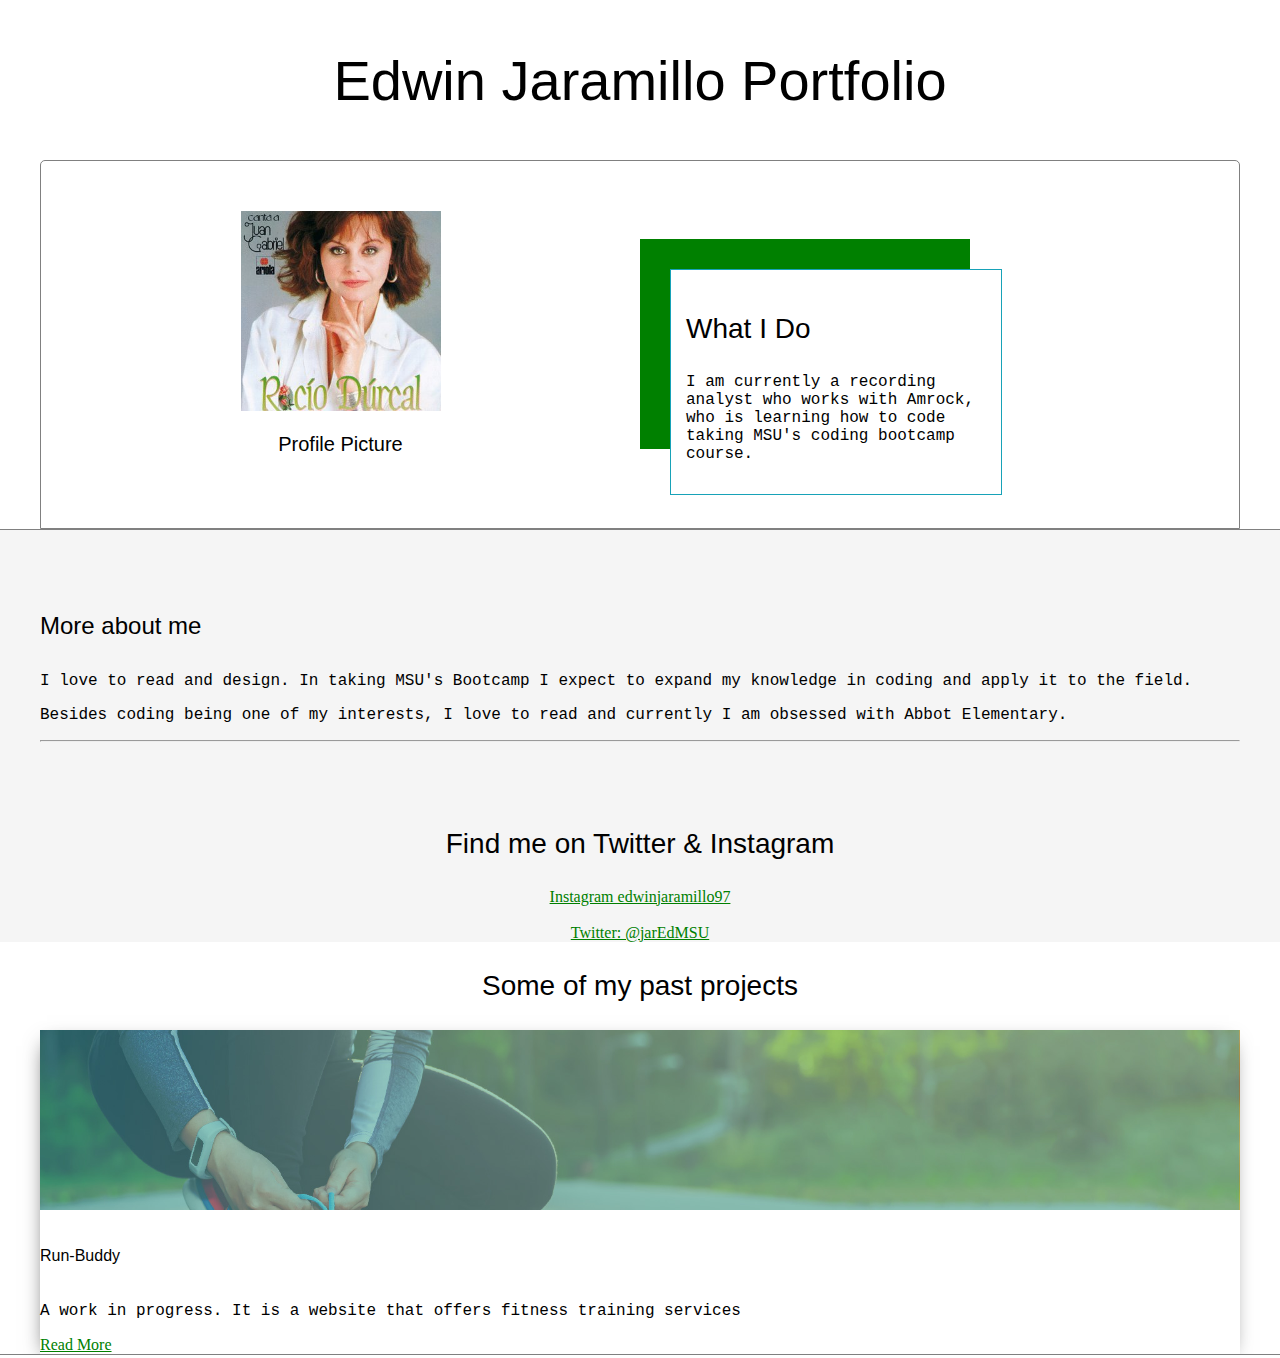
<file: index.html>
<!DOCTYPE html>
<html>
<head>
	<title>Edwin's Portfolio</title>


	<meta name="viewport" content="width=device-width, initial-scale=1, maximum-scale=1, minimum-scale=1" />

	<link rel="stylesheet" type="text/css" href="default.css">
	<link id="theme-style" rel="stylesheet" type="text/css" href="">
</head>
<body>

	<section class="s1">
		<div class="main-container">
			<div class="greeting-wrapper">
				<h1>Edwin Jaramillo Portfolio</h1>
			</div>
			<div class="intro-wrapper">
				<div class="left-column">
					<img id="profile_pic" src="images/Rocio.jpg">
					<h5 style="text-align: center;line-height: 0;">Profile Picture</h5>
					<p id="settings-note"></p>
				</div>
				<div class="right-column">
					<div id="preview-shadow">
						<div id="preview">
							<h3>What I Do</h3>
							<p>I am currently a recording analyst who works with Amrock, who is learning how to code taking MSU's coding bootcamp course.</p>
	</section>
	<section class="s2">
		<div class="main-container">
			<div class="about-wrapper">
				<div class="about-me">
					<h4>More about me</h4>
					<p>I love to read and design. In taking MSU's Bootcamp I expect to expand my knowledge in coding and apply it to the field.</p>
					<p>Besides coding being one of my interests, I love to read and currently I am obsessed with Abbot Elementary.</p>
					<hr>
					</div>
				</div>
				<div class="social-links">
					<h3>Find me on Twitter & Instagram</h3>
					<a target="_blank" href="https://www.instagram.com/edwinjaramillo97/">Instagram edwinjaramillo97 </a>
					<br>
					<a target="_blank" href="https://twitter.com/jaredmsu">Twitter: @jarEdMSU</a>
				</div>
			</div>
		</div>
	</section>
	<section class="s1">
		<div class="main-container">
			<h3 style="text-align: center;">Some of my past projects</h3>

			<div class="post-wrapper">

				<div>
					<div class="post">
						<img class="thumbnail" src="images/hero-bg.jpg"
						 class="post-preview">
							<h6 class="post-title">Run-Buddy</h6>
							<p class="post-intro">A work in progress. It is a website that offers fitness training services</p>
							<a href="Run-buddy.html">Read More</a>
						</div>
					</div>
				</div>
	</section> 
</body>
</html>
</file>
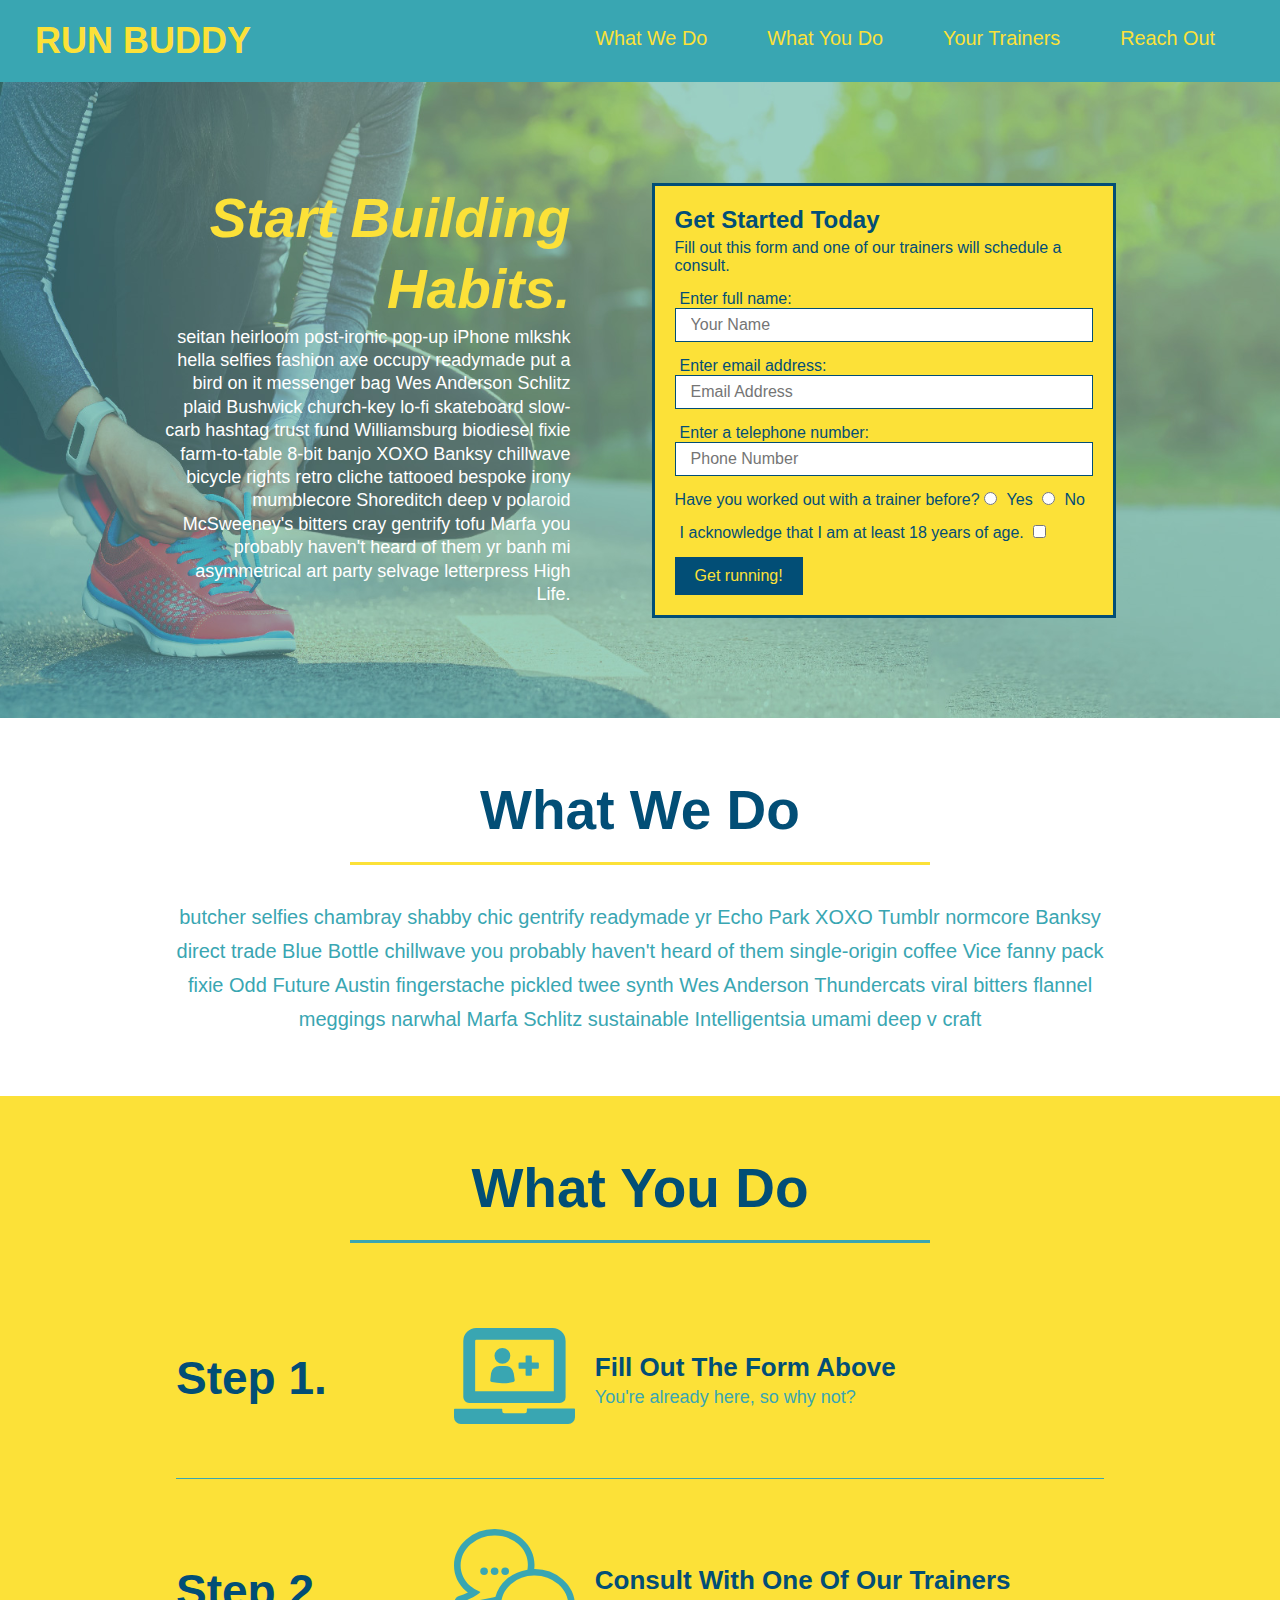
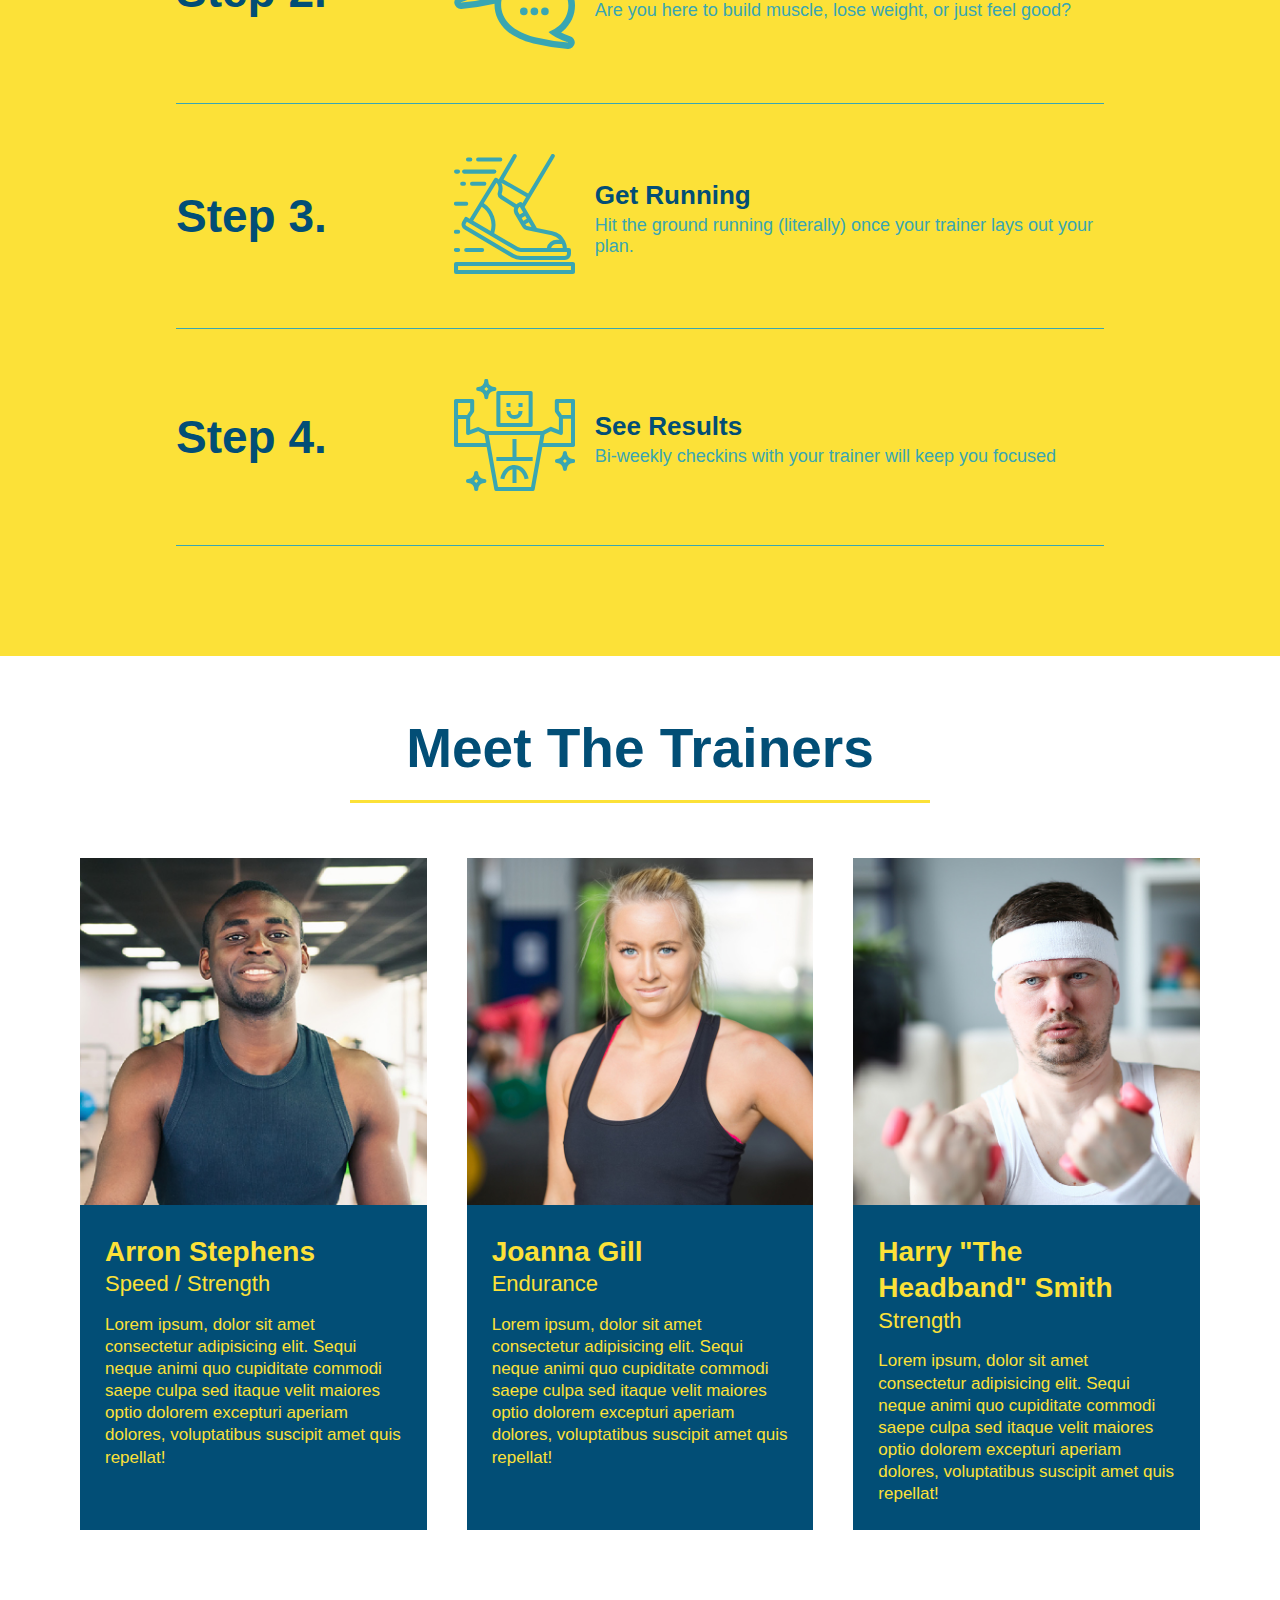
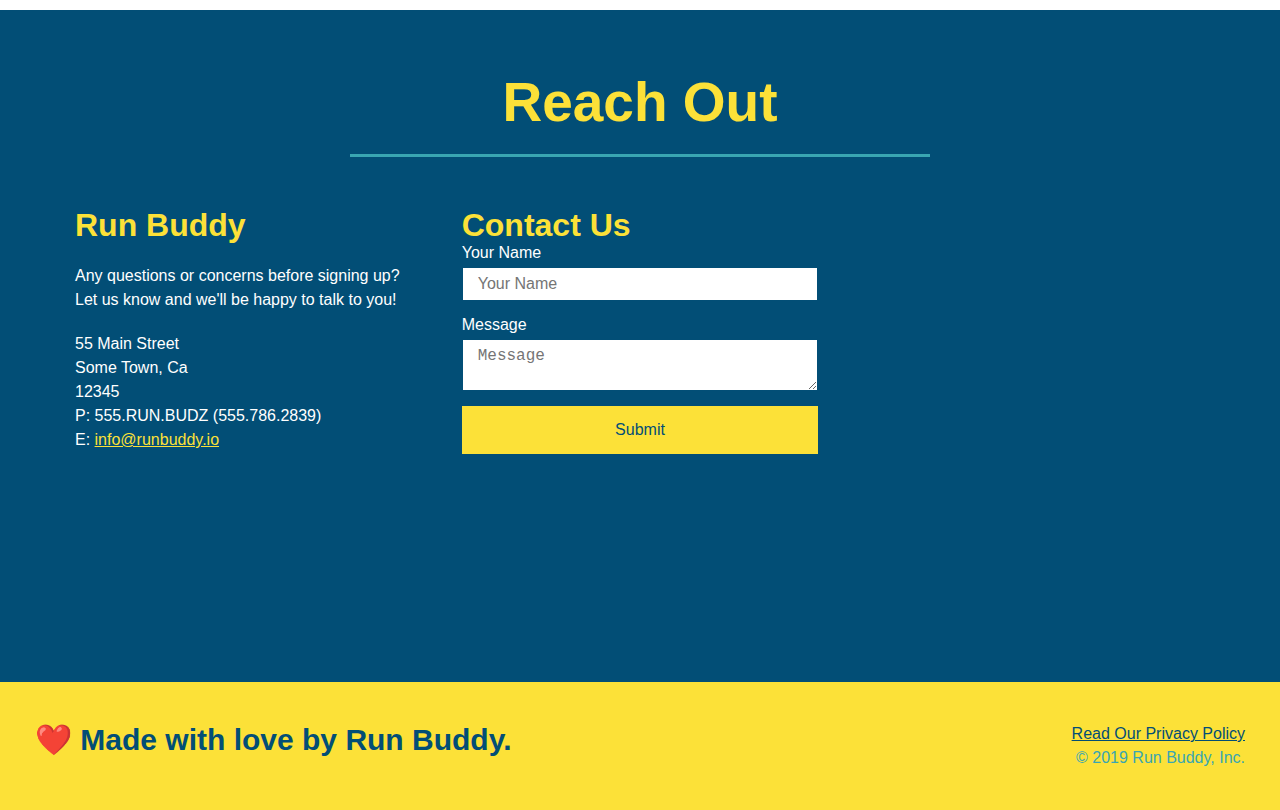
<file: Run-buddy.html>
<!DOCTYPE html>
<html lang="en">
  <head>
    <meta charset="UTF-8" />
    <link rel="stylesheet" href="style.css">
    <title>Run Buddy</title>
  </head>
  <body>
    <!-- navigation tags - block level element -->
    <header>
      <h1>
        <a href="/">RUN BUDDY</a>
      </h1>
      <nav>
        <ul>
          <li>
            <a href="#what-we-do">What We Do</a>
          </li>
          <li>
            <a href="#what-you-do">What You Do</a>
          </li>
          <li>
            <a href="#your-trainers">Your Trainers</a>
          </li>
          <li>
            <a href="#reach-out">Reach Out</a>
          </li>
          
        </ul>
      </nav>
    </header>
    <!-- end navigation -->

    <!-- hero/jumbotron -->
    <section class="hero">
      <div class="hero-cta">
        <h2>Start Building Habits.</h2>
        <p>
          seitan heirloom post-ironic pop-up iPhone mlkshk hella selfies fashion axe occupy readymade put a bird on it
          messenger bag Wes Anderson Schlitz plaid Bushwick church-key lo-fi skateboard slow-carb hashtag trust fund
          Williamsburg biodiesel fixie farm-to-table 8-bit banjo XOXO Banksy chillwave bicycle rights retro cliche
          tattooed bespoke irony mumblecore Shoreditch deep v polaroid McSweeney's bitters cray gentrify tofu Marfa you
          probably haven't heard of them yr banh mi asymmetrical art party selvage letterpress High Life.
        </p>
      </div>

      <div class="hero-form">
        <h3>Get Started Today</h3>
        <p>Fill out this form and one of our trainers will schedule a consult.</p>
        <form>
          <label for="name">Enter full name:</label>
          <input type="text" placeholder="Your Name" id="name" name="name" class="form-input" />
          <label for="email">Enter email address:</label>
          <input type="email" placeholder="Email Address" id="email" name="email" class="form-input" />
          <label for="phone">Enter a telephone number:</label>
          <input type="tel" placeholder="Phone Number" name="phone" id="phone" class="form-input" />
          <p>
            Have you worked out with a trainer before? 
            <input type="radio" name="trainer-confirm" id="trainer-yes" />
            <label for="trainer-yes">Yes</label>
            <input type="radio" name="trainer-confirm" id="trainer-no"/>
            <label for="trainer-no">No</label>
          </p>
          <p>
            <label for="checkbox">
              I acknowledge that I am at least 18 years of age.
            </label>
            <input type="checkbox" name="checkpoint1" id="checkbox" />
          </p>
          <button type="submit">
            Get running!
          </button>
        </form>
      </div>
    </section>
    <!-- end header -->

    <!-- "what we do" start - <section> -->
    <section id="what-we-do" class="intro">
      <div class="flex-row">
        <h2 class="section-title primary-border">
          What We Do
        </h2>
      </div>
      <div class="flex-row">
        <p>
          butcher selfies chambray shabby chic gentrify readymade yr Echo Park XOXO Tumblr normcore Banksy direct trade  Blue Bottle chillwave you probably haven't heard of them single-origin coffee Vice fanny pack fixie Odd Future Austin fingerstache pickled twee synth Wes Anderson Thundercats viral bitters flannel meggings narwhal Marfa Schlitz sustainable Intelligentsia umami deep v craft
        </p>
      </div>
    </section>
    <!-- end "what we do" -->

    <!-- "what you do" start -->
    <section id="what-you-do" class="steps">
      <div class="flex-row">
        <h2 class="section-title secondary-border">
          What You Do
        </h2> 
      </div>
      <div class="step">
        <h3>Step 1.</h3>
        <div class="step-info">
          <div class="step-img">
            <img src="images/step-1.svg" alt="" />
          </div>
          <div class="step-text">
            <h4>Fill Out The Form Above</h4>
            <p>You're already here, so why not?</p>
          </div>
        </div>
      </div>
      <div class="step">
        <h3>Step 2.</h3>
        <div class="step-info">
          <div class="step-img">
            <img src="images/step-2.svg" alt="" />
          </div>
          <div class="step-text">
            <h4>Consult With One Of Our Trainers</h4>
            <p>Are you here to build muscle, lose weight, or just feel good?</p>
          </div>
        </div>
      </div>
      <div class="step">
        <h3>Step 3.</h3>
        <div class="step-info">
          <div class="step-img">
            <img src="images/step-3.svg" alt="" />
          </div>
          <div class="step-text">
            <h4>Get Running</h4>
            <p>Hit the ground running (literally) once your trainer lays out your plan.</p>
          </div>
        </div>
      </div>
      <div class="step">
        <h3>Step 4.</h3>
        <div class="step-info">
          <div class="step-img">
            <img src="images/step-4.svg" alt="" />
          </div>
          <div class="step-text">
            <h4>See Results</h4>
            <p>Bi-weekly checkins with your trainer will keep you focused</p>
          </div>
        </div>
      </div>
    </section>
    <!-- "what you do" end -->

    <!-- "meet the trainers" start -->
    <section id="your-trainers">
      <div class="flex-row">
        <h2 class="section-title primary-border">
          Meet The Trainers
        </h2>
      </div>

      <div class="trainers">
        <article class="trainer">
          <img src="images/trainer-1.jpg" alt="Arron Stephens in his workout clothes, ready to pump iron" />
          <div class="trainer-bio">
            <h3 class="trainer-name">Arron Stephens</h3>
            <h4 class="trainer-role">Speed / Strength</h4>
            <p>Lorem ipsum, dolor sit amet consectetur adipisicing elit. Sequi neque animi quo cupiditate commodi saepe culpa sed itaque velit maiores optio dolorem excepturi aperiam dolores, voluptatibus suscipit amet quis repellat!</p>
          </div>
        </article>

        <article class="trainer">
          <img src="images/trainer-2.jpg" alt="Joanna Gill cooling off after a work out" />
          <div class="trainer-bio">
            <h3 class="trainer-name">Joanna Gill</h3>
            <h4 class="trainer-role">Endurance</h4>
            <p>Lorem ipsum, dolor sit amet consectetur adipisicing elit. Sequi neque animi quo cupiditate commodi saepe culpa sed itaque velit maiores optio dolorem excepturi aperiam dolores, voluptatibus suscipit amet quis repellat!</p>
            </div>
          </article>

        <article class="trainer">
          <img src="images/trainer-3.jpg" alt="Harry Smith wearing a headband and lifting comically small pink weights" />
          <div class="trainer-bio">
            <h3 class="trainer-name">Harry "The Headband" Smith</h3>
            <h4 class="trainer-role">Strength</h4>
            <p>Lorem ipsum, dolor sit amet consectetur adipisicing elit. Sequi neque animi quo cupiditate commodi saepe culpa sed itaque velit maiores optio dolorem excepturi aperiam dolores, voluptatibus suscipit amet quis repellat!</p>
          </div>
        </article>
      </div>
    </section>
    <!-- "meet the trainers" end -->

    <!-- "reach out" start -->
    <section id="reach-out" class="contact">
      <div class="flex-row">
        <h2 class="section-title secondary-border">
          Reach Out
        </h2>
      </div>

      <div class="contact-info">
        <div>
          <h3>Run Buddy</h3>
          <p>
            Any questions or concerns before signing up? 
            <br/>
            Let us know and we'll be happy to talk to you!
          </p>

          <address>
            55 Main Street <br/>
            Some Town, Ca <br/>
            12345<br/>
            P: 555.RUN.BUDZ (555.786.2839)<br/>
            E: <a href="mailto:info@runbuddy.io">info@runbuddy.io</a>
          </address>
          
        </div>

        <div class="contact-form">
          <h3>Contact Us</h3>
          <form>
            <label for="contact-name">Your Name</label>
            <input type="text" id="contact-name" placeholder="Your Name" />
        
            <label for="contact-message">Message</label>
            <textarea id="contact-message" placeholder="Message"></textarea>
        
            <button type="submit">Submit</button>
          </form>
        </div>
        
        <iframe
          src="https://www.google.com/maps/embed?pb=!1m14!1m12!1m3!1d12182.30520634488!2d-74.0652613!3d40.2407219!2m3!1f0!2f0!3f0!3m2!1i1024!2i768!4f13.1!5e0!3m2!1sen!2sus!4v1561060983193!5m2!1sen!2sus"
          frameborder="0" style="border:0" allowfullscreen>
        </iframe>
      </div>
    </section>
    <!-- "reach out" end -->

    <!-- footer -->
    <footer>
      <h2>❤️ Made with love by Run Buddy.</h2>
      <div>
        <a href="./privacy-policy.html">Read Our Privacy Policy</a><br/>
        &copy; 2019 Run Buddy, Inc.
      </div>
    </footer>
    <!-- footer end -->
  </body>
</html>
</file>
<file: default.css>
html, body{
	padding: 0;
	margin: 0;
	scroll-behavior: smooth;
}

body *{
	transition: 0.3s;
}


h1, h2, h3, h4, h5, h6, strong{
	font-family: 'Russo One', sans-serif;
	font-weight: 500;
}

p, li, span, label, input, textarea{
	font-family: 'Roboto Mono', monospace;
}

a{
	color:green;
}

ul{
	list-style: none;
}

h1 { font-size: 56px;}
h2 { font-size: 36px;}
h3 { font-size: 28px;}
h4 { font-size: 24px;}
h5 { font-size: 20px;}
h6 { font-size: 16px;}


.s1{
	background-color: white;
	border-bottom:1px solid gray;
	overflow:auto;
}

.s2{
	background-color: whitesmoke;
	border-bottom:1px gray;
	overflow:auto;
}




.main-container{
	width: 1200px;
	margin: 0 auto;
}


.greeting-wrapper{
	display: grid;
	text-align: center;
	align-content: center;
	min-height: 10em;

}

.intro-wrapper{
	background-color: white;
	border:1px solid gray;
	border-radius:5px 5px 0 0;

	display: grid;
	grid-template-columns: 1fr 1fr;
	grid-template-areas: 
		'nav-wrapper nav-wrapper'
		'left-column right-column'
	;
}

.left-column{
	grid-area: left-column;
	padding-top:50px;
	padding-bottom: 50px;
}

#profile_pic{
	display: block;
	margin:0 auto;

	height: 200px;
	width: 200px;
	object-fit: cover;
	border:2px solid var(--borderColor);
}

.right-column{
	grid-area: right-column;
	display: grid;
	align-content: center;

	padding-top: 50px;
	padding-bottom: 50px;
}


#preview-shadow{
	background-color: green;
	max-width: 300px;
	height: 180px;
	padding-left: 30px;
	padding-top: 30px;
}

#preview{
	width: 300px;
	border:1.5px solid #17a2b8;
	background-color: white;
	padding:15px;
	position: relative;
}

.about-wrapper{
	display: grid;
	grid-template-columns: repeat(auto-fit, minmax(320px, 1fr));
	padding-bottom: 50px;
	padding-top: 50px;
	gap:100px;
}

.social-links{
	display: grid;
	align-content: center;
	text-align: center;
}

.post{
	border:1px solid var(--borderColor);
	-webkit-box-shadow: -2px 7px 21px -9px rgba(0,0,0,0.75);
	-moz-box-shadow: -2px 7px 21px -9px rgba(0,0,0,0.75);
	box-shadow: -2px 7px 21px -9px rgba(0,0,0,0.75);
}

.thumbnail{
	display: block;
	width: 100%;
	height:180px;
	object-fit: cover;
}

@media screen and (max-width: 1200px){
	.main-container{
		width: 95%;
	}
}

@media screen and (max-width: 800px){
	.intro-wrapper{
		grid-template-columns: 1fr;
		grid-template-areas: 
			'nav-wrapper'
			'left-column'
			'right-column'; }
</file>
<file: style.css>
* {
  box-sizing: border-box;
  margin: 0;
  padding: 0;
}

body {
  color: #39a6b2;
  font-family: Helvetica, Arial, sans-serif;
}


/* HEADER / NAV BAR STYLES START */

header {
  padding: 20px 35px;
  background-color: #39a6b2;
  display: flex;
  justify-content: space-between;
  flex-wrap: wrap;
}

header h1 {
  font-weight: bold;
  margin: 0;
  font-size: 36px;
  color: #fce138;
}

header a {
  text-decoration: none;
  color: #fce138;
}

header nav {
  margin: 7px 0;
}

header nav ul {
  display: flex;
  flex-wrap: wrap;
  justify-content: space-between;
  align-items: center;
  list-style: none;
}

header nav ul li a {
  margin: 0 30px;
  font-weight: lighter;
  font-size: 1.55vw;
}

/* HEADER / NAVBAR STYLES END */



/* FOOTER STYLES START */
footer {
  background: #fce138;
  padding: 40px 35px;
  display: flex;
  justify-content: space-between;
  flex-wrap: wrap;
  width: 100%;
}

footer h2 {
  color: #024e76;
  font-size: 30px;
  margin: 0;
}

footer div {
  line-height: 1.5;
  text-align: right;
}

footer a {
  color: #024e76;
}
/* END FOOTER STYLES */

/* STYLE ALL SECTION TAGS */
section {
  padding: 60px;
}

/* HERO STYLES START */
.hero {
  background-image: url('../images/hero-bg.jpg');
  background-size: cover;
  background-position: center;
  display: flex;
  justify-content: center;
  flex-wrap: wrap;
}

.hero-cta {
  width: 35%;
  text-align: right;
  margin: 3.5%;
  color: #fff;
  font-size: 18px;
  line-height: 1.3;
}

.hero-cta h2 {
  font-style: italic;
  font-size: 55px;
  color: #fce138;
}

.hero-form {
  border: 3px solid #024e76;
  background-color: #fce138;
  padding: 20px;
  color: #024e76;
  width: 40%;
  margin: 3.5%;
}

.hero-form h3 {
  font-size: 24px;
  margin: 0;
}
.hero-form p {
  margin: 5px 0 15px 0;
}

.form-input {
  border: 1px solid #024e76;
  display: block;
  padding: 7px 15px;
  font-size: 16px;
  color: #024e76;
  width: 100%;
  margin-bottom: 15px; 
}

.hero-form label {
  margin: 0 5px;
}

.hero-form button {
  color: #fce138;
  background-color: #024e76;
  border: none;
  padding: 10px 20px;
  font-size: 16px;
} 
/* HERO STYLES END */


/* SECTION TITLE STYLES START */
.section-title {
  font-size: 55px;
  border-bottom: 3px solid;
  color: #024e76;
  padding-bottom: 20px;
  text-align: center;
  margin: 0 auto 35px auto;
  width: 50%;
}

.primary-border {
  border-color: #fce138;
}

.secondary-border {
  border-color: #39a6b2;
}
/* SECTION TITLE STYLES END */

/* WHAT WE DO STYLES */

.intro p {
  line-height: 1.7;
  color: #39a6b2;
  width: 80%;
  margin: 0 auto;
  font-size: 20px;
  text-align: center;
}
/* WHAT YOU DO STYLES END */


/* WHAT YOU DO STYLES START */
.steps { 
  background: #fce138;
}

.step {
  margin: 50px auto;
  padding-bottom: 50px;
  width: 80%;
  border-bottom: 1px solid #39a6b2;
  display: flex;
  flex-wrap: wrap;
  align-items: center;
  justify-content: space-between;
}

.step h3 {
  color: #024e76;
  font-size: 46px;
  flex: 1 30%;
}

.step-info {
  flex: 2 70%;
  display: flex;
  flex-wrap: wrap;
  align-items: center;
}

.step-img {
  flex: 1 12%;
  margin-right: 20px;
}

.step-img img {
  max-width: 100%;
}

.step-text {
  flex: 12;
}

.step-text p {
  color: #39a6b2;
  font-size: 18px;
}

.step-text h4 {
  font-size: 26px;
  line-height: 1.5;
  color: #024e76;
}

/* WHAT YOU DO STYLES END */

/* MEET THE TRAINERS START */
.trainers {
  width: 100%;
  margin: 0 auto;
  display: flex;
  flex-wrap: wrap;
  justify-content: space-around;
}

.trainer {
  margin: 20px;
  flex: 1;
  background: #024e76;
  color: #fce138;
}

.trainer img {
  width: 100%;
}

.trainer-bio {
  padding: 25px;
  line-height: 1.3;
}

.trainer-bio h3 {
  font-size: 28px;
}

.trainer-bio h4 {
  font-weight: lighter;
  font-size: 22px;
  margin-bottom: 15px;
}

.trainer-bio p {
  font-size: 17px;
}
/* TRAINER STYLES END */

/* REACH OUT STYLES START */
.contact {
  background: #024e76;
}

.contact h2 {
  color: #fce138;
}

.contact-info {
  display: flex;
  justify-content: space-between;
  flex-wrap: wrap;
}

.contact-info > * {
  flex: 1;
  margin: 15px;
}

.contact-info iframe {
  height: 400px;
}

.contact-info div {
  color: white;
}

.contact-info h3 {
  color: #fce138;
  font-size: 32px;
}

.contact-info p, .contact-info address {
  margin: 20px 0;
  line-height: 1.5;
  font-size: 16px;
  font-style: normal;
}

.contact-form input, .contact-form textarea {
  border: 1px solid #024e76;
  display: block;
  padding: 7px 15px;
  font-size: 16px;
  color: #024e76;
  width: 100%;
  margin-bottom: 15px;
  margin-top: 5px;
}

.contact-form button {
  width: 100%;
  border: none;
  background: #fce138;
  color: #024e76;
  text-align: center;
  padding: 15px 0;
  font-size: 16px;
}

.contact-info a {
  color: #fce138;
}


/* REACH OUT STYLES END */

/* UTILITIES */
.text-left {
  text-align: left;
}

.text-right {
  text-align: right;
}

.flex-row {
  display: flex;
}
</file>
